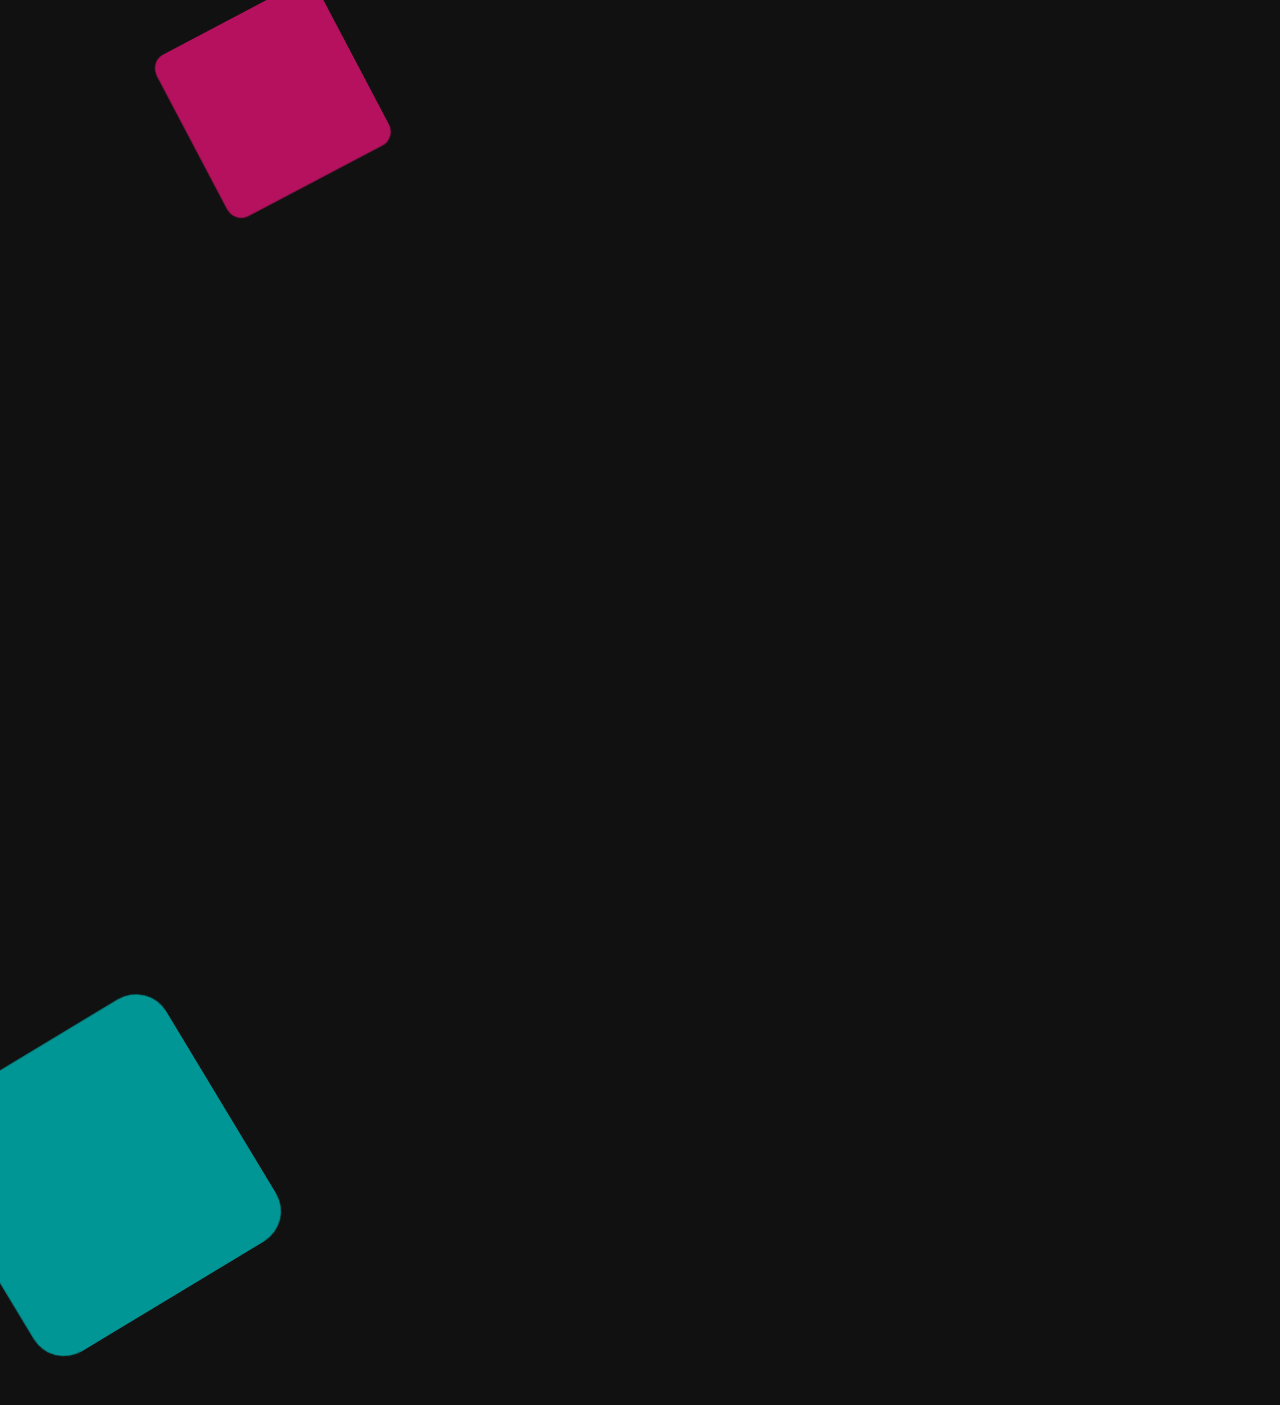
<file: 1. to(), from()/index.html>
<!doctype html>
<html lang="en">
  <head>
    <meta charset="UTF-8" />
    <meta name="viewport" content="width=device-width, initial-scale=1.0" />
    <link rel="stylesheet" href="style.css" />
    <title>GSAP</title>
  </head>
  <body>
    <div id="box1"></div>
    <div id="box2"></div>

    
    
    <!-- gsap cdn -->
    <script
      src="https://cdnjs.cloudflare.com/ajax/libs/gsap/3.13.0/gsap.min.js"
      integrity="sha512-NcZdtrT77bJr4STcmsGAESr06BYGE8woZdSdEgqnpyqac7sugNO+Tr4bGwGF3MsnEkGKhU2KL2xh6Ec+BqsaHA=="
      crossorigin="anonymous"
      referrerpolicy="no-referrer"
    ></script>
    <script src="script.js"></script>
  </body>
</html>
</file>
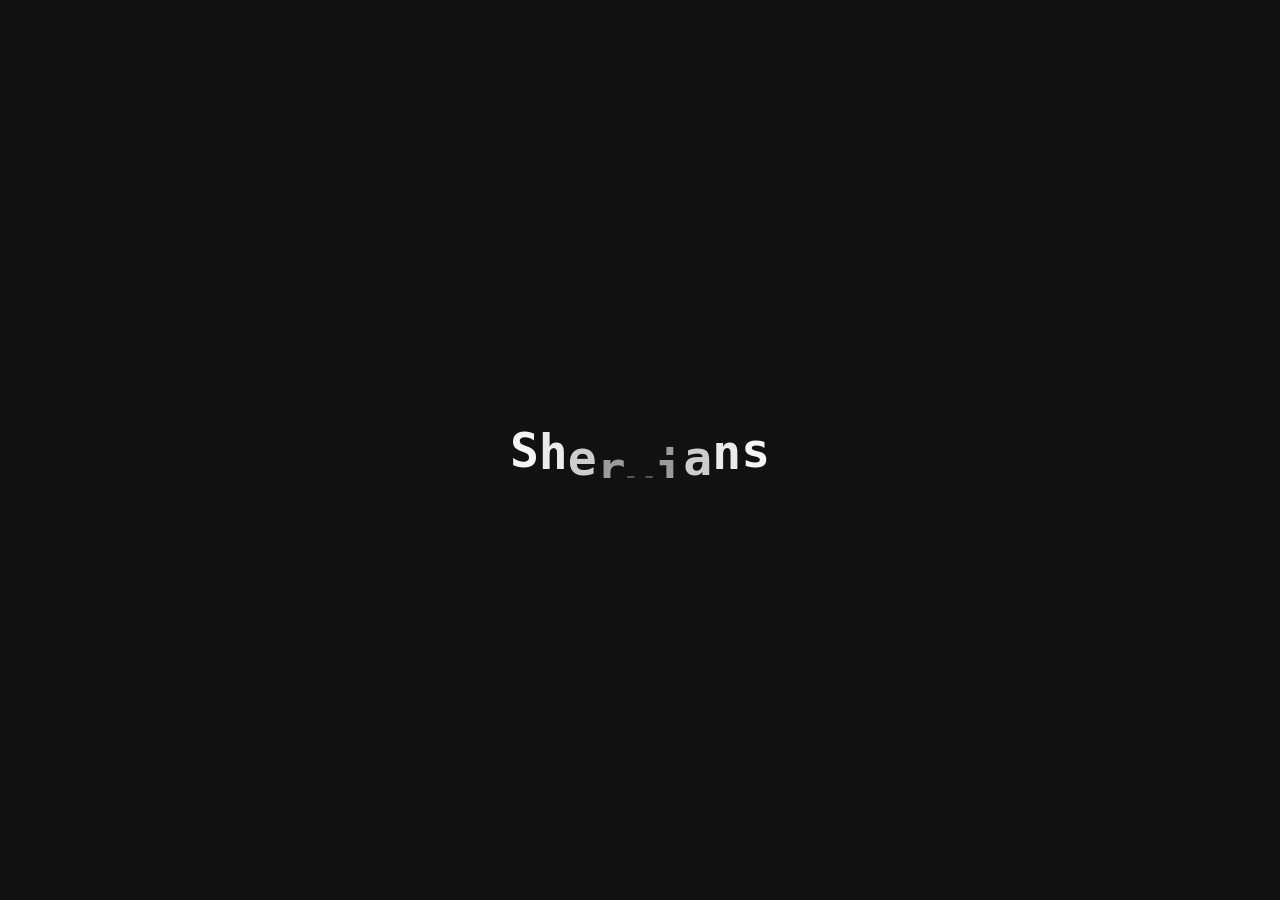
<file: 13. text animation/index.html>
<!DOCTYPE html>
<html lang="en">
<head>
  <meta charset="UTF-8">
  <meta name="viewport" content="width=device-width, initial-scale=1.0">
  <link rel="stylesheet" href="style.css">
  <title>Document</title>
</head>
<body>
  <h1>Sheryians</h1>
  
  <script src="https://cdnjs.cloudflare.com/ajax/libs/gsap/3.13.0/gsap.min.js" integrity="sha512-NcZdtrT77bJr4STcmsGAESr06BYGE8woZdSdEgqnpyqac7sugNO+Tr4bGwGF3MsnEkGKhU2KL2xh6Ec+BqsaHA==" crossorigin="anonymous" referrerpolicy="no-referrer"></script>
  <script src="script.js"></script>
</body>
</html>
</file>
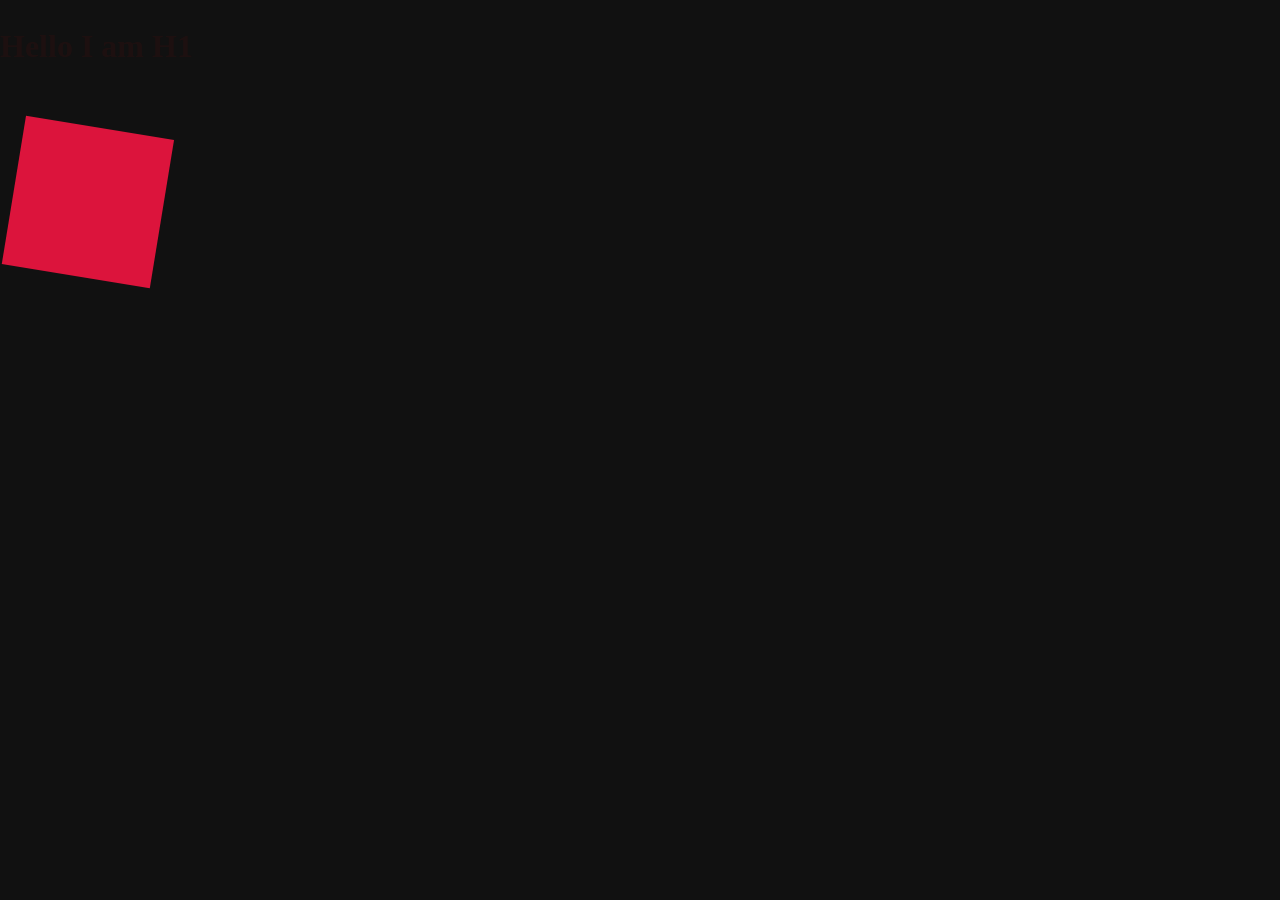
<file: 2. color, opacity, stagger(1 by 1), repeat, yoyo/index.html>
<!doctype html>
<html lang="en">
  <head>
    <meta charset="UTF-8" />
    <meta name="viewport" content="width=device-width, initial-scale=1.0" />
    <link rel="stylesheet" href="style.css" />
    <title>Document</title>
  </head>
  <body>
    <h1>Hello I am H1</h1>
    <h1>I am also H1</h1>
    <h1>Main hoon Giaan</h1>

    <div id="box"></div>

    <!-- gsap cdn -->
    <script
      src="https://cdnjs.cloudflare.com/ajax/libs/gsap/3.13.0/gsap.min.js"
      integrity="sha512-NcZdtrT77bJr4STcmsGAESr06BYGE8woZdSdEgqnpyqac7sugNO+Tr4bGwGF3MsnEkGKhU2KL2xh6Ec+BqsaHA=="
      crossorigin="anonymous"
      referrerpolicy="no-referrer"
    ></script>
    <script src="script.js"></script>
  </body>
</html>
</file>
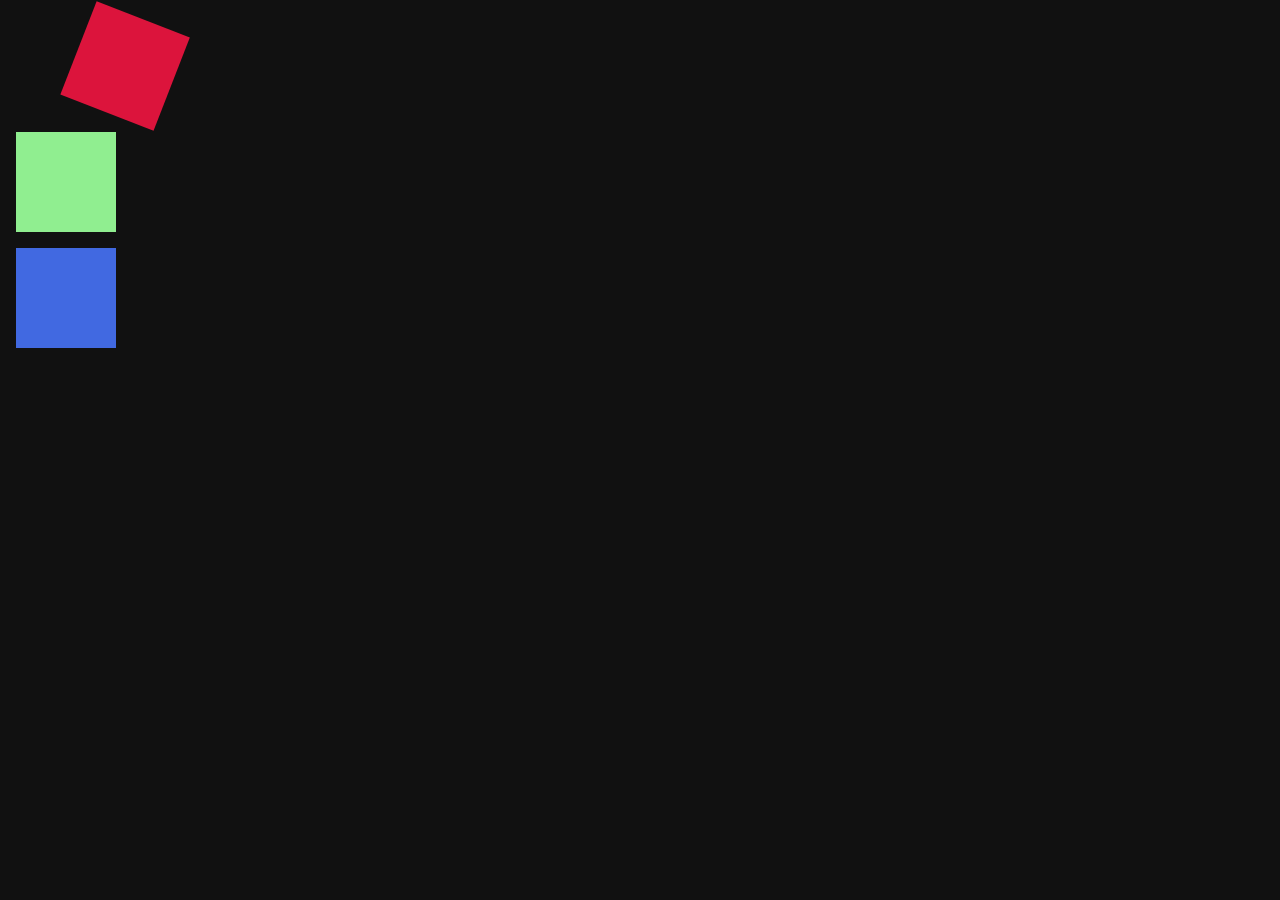
<file: 3. timeline() intro/index.html>
<!doctype html>
<html lang="en">
  <head>
    <meta charset="UTF-8" />
    <meta name="viewport" content="width=device-width, initial-scale=1.0" />
    <link rel="stylesheet" href="style.css" />
    <title>Document</title>
  </head>
  <body>
    <div id="box1"></div>
    <div id="box2"></div>
    <div id="box3"></div>


    <!-- gsap cdn -->
    <script
      src="https://cdnjs.cloudflare.com/ajax/libs/gsap/3.13.0/gsap.min.js"
      integrity="sha512-NcZdtrT77bJr4STcmsGAESr06BYGE8woZdSdEgqnpyqac7sugNO+Tr4bGwGF3MsnEkGKhU2KL2xh6Ec+BqsaHA=="
      crossorigin="anonymous"
      referrerpolicy="no-referrer"
    ></script>
    <script src="script.js"></script>
  </body>
</html>
</file>
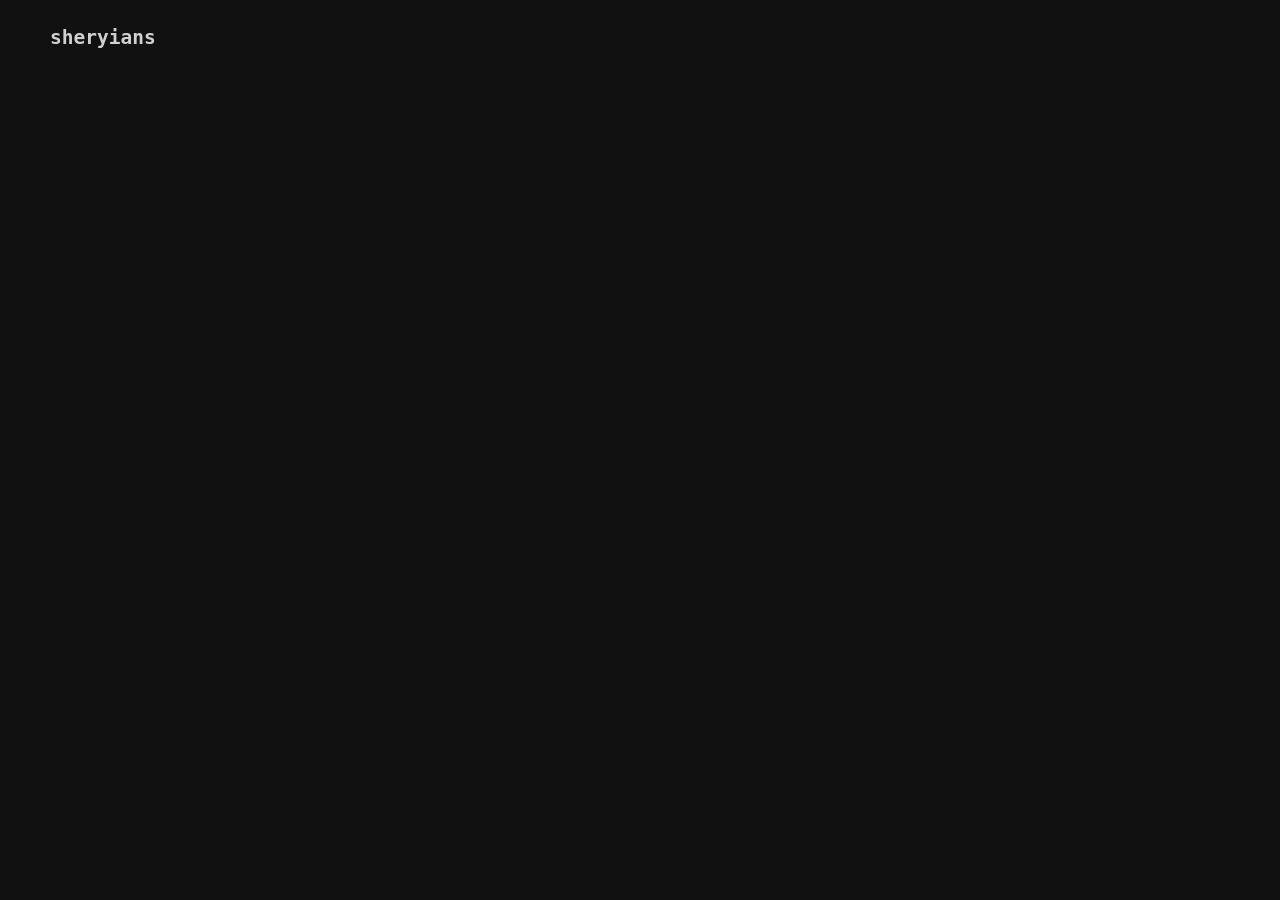
<file: 4. timeline() in detail/index.html>
<!doctype html>
<html lang="en">
  <head>
    <meta charset="UTF-8" />
    <meta name="viewport" content="width=device-width, initial-scale=1.0" />
    <link rel="stylesheet" href="style.css" />
    <title>Document</title>
  </head>
  <body>
    <div id="nav">
      <h2>sheryians</h2>
      <div id="part2">
        <h4>Work</h4>
        <h4>About</h4>
        <h4>Courses</h4>
        <h4>Blog</h4>
      </div>
    </div>

    <h1>Sheryians Coding School</h1>

    <!-- gsap cdn -->
    <script
      src="https://cdnjs.cloudflare.com/ajax/libs/gsap/3.13.0/gsap.min.js"
      integrity="sha512-NcZdtrT77bJr4STcmsGAESr06BYGE8woZdSdEgqnpyqac7sugNO+Tr4bGwGF3MsnEkGKhU2KL2xh6Ec+BqsaHA=="
      crossorigin="anonymous"
      referrerpolicy="no-referrer"
    ></script>
    <script src="script.js"></script>
  </body>
</html>
</file>
<file: 1. to(), from()/style.css>
* {
  margin: 0;
  padding: 0;
  box-sizing: border-box;
}
html,
body {
  height: 100%;
  width: 100%;
}

body {
  background-color: #111;
}

#box1 {
  height: 200px;
  width: 200px;
  background-color: crimson;
  margin-bottom: 3rem;
}

#box2 {
  height: 200px;
  width: 200px;
  background-color: aqua;
}
</file>
<file: 13. text animation/style.css>
* {
  margin: 0;
  padding: 0;
  box-sizing: border-box;
}
html,
body {
  height: 100%;
  width: 100%;
}

body {
  background-color: #111;
  color: whitesmoke;
  display: flex;
  align-items: center;
  justify-content: center;
  font-family: monospace;
}

h1 {
  font-size: 48px;
  margin: 40px;
  overflow: hidden;
}

h1 span {
  display: inline-block;
}
</file>
<file: 2. color, opacity, stagger(1 by 1), repeat, yoyo/style.css>
* {
  margin: 0;
  padding: 0;
  box-sizing: border-box;
}
html,
body {
  height: 100%;
  width: 100%;
}

body {
  background-color: #111;
  color: aliceblue;
}

#box {
  height: 150px;
  width: 150px;
  background-color: crimson;
  margin: 1rem 0;
}
</file>
<file: 3. timeline() intro/style.css>
* {
  margin: 0;
  padding: 0;
  box-sizing: border-box;
}
html,
body {
  height: 100%;
  width: 100%;
}

body {
  background-color: #111;

  display: flex;
  flex-direction: column;
  gap: 1rem;

  padding: 1rem;
}

#box1 {
  height: 100px;
  width: 100px;
  background-color: crimson;
}
#box2 {
  height: 100px;
  width: 100px;
  background-color: lightgreen;
}
#box3 {
  height: 100px;
  width: 100px;
  background-color: royalblue;
}
</file>
<file: 4. timeline() in detail/style.css>
* {
  margin: 0;
  padding: 0;
  box-sizing: border-box;
}
html,
body {
  height: 100%;
  width: 100%;
}

body{
  background-color: #111;
  color: white;
  font-family: monospace;
}

#nav{
  display: flex;
  align-items: center;
  justify-content: space-between;
  padding: 30px 50px;
}

#part2{
  display: flex;
  gap: 50px;
}

h1{
  position: absolute;
  top: 50%;
  left: 50%;
  transform: translate(-50%,-50%);
  font-size: 60px;
  white-space: nowrap;
}
</file>
